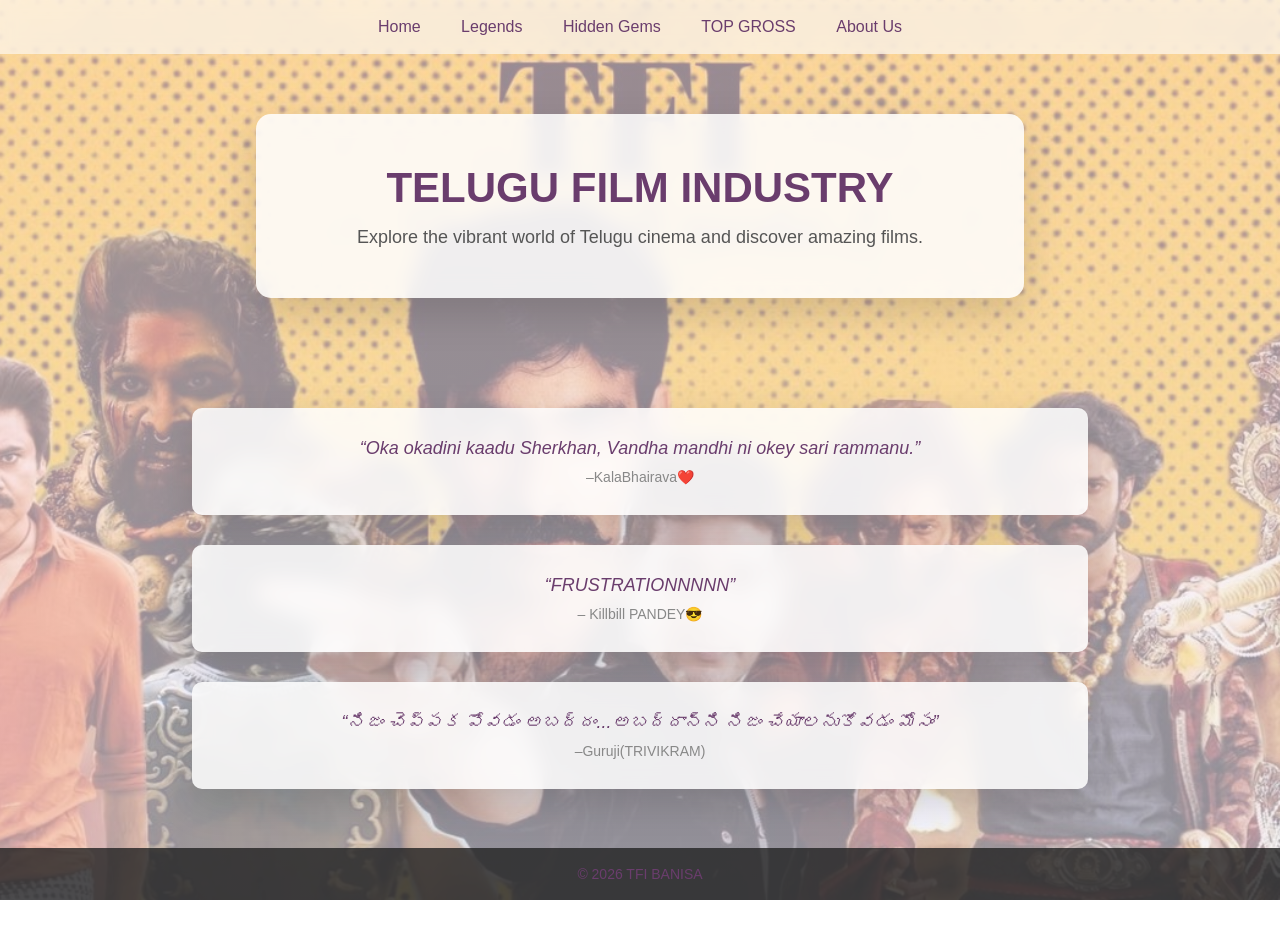
<file: index.html>
<!DOCTYPE html>
<html>

<head>
    <title>Telugu Film Industry</title>

    <style>
        /* Reset */
        * {
            margin: 0;
            padding: 0;
            box-sizing: border-box;
        }

        body {
            font-family: 'Segoe UI', sans-serif;
            background: linear-gradient(rgba(255, 230, 240, 0.6), rgba(240, 240, 255, 0.6)), url('cinema.jpg');
            background-size: cover;
            background-position: center;
            background-attachment: fixed;
            min-height: 100vh;
            display: flex;
            flex-direction: column;
        }

        /* Navigation bar */
        nav {
            text-align: center;
            padding: 18px;
            background: rgba(255, 255, 255, 0.6);
            backdrop-filter: blur(8px);
            position: relative;
        }

        nav a {
            text-decoration: none;
            color: #6a3d6d;
            margin: 0 18px;
            font-weight: 500;
            font-size: 16px;
            transition: 0.3s;
        }

        nav a:hover {
            color: #ff5fa2;
        }

        /* Main container */
        .container {
            width: 60%;
            margin: 60px auto 40px;
            padding: 50px;
            text-align: center;
            background: rgba(255, 255, 255, 0.85);
            backdrop-filter: blur(10px);
            border-radius: 15px;
            box-shadow: 0 15px 40px rgba(0, 0, 0, 0.15);
        }

        .container h1 {
            font-size: 42px;
            color: #6a3d6d;
            margin-bottom: 15px;
        }

        .container p {
            font-size: 18px;
            color: #555;
        }

        /* Quotes section */
        .quotes {
            width: 70%;
            margin: 40px auto 120px;
            text-align: center;
        }

        .quote-box {
            background: rgba(255, 255, 255, 0.85);
            backdrop-filter: blur(10px);
            padding: 30px;
            margin: 30px 0;
            border-radius: 10px;
            box-shadow: 0 15px 40px rgba(0, 0, 0, 0.15);
        }

        .quote-box p {
            font-size: 18px;
            font-style: italic;
            color: #6a3d6d;
        }

        .quote-box span {
            display: block;
            margin-top: 10px;
            font-size: 14px;
            color: #888;
        }

        /* Footer */
        footer {
            text-align: center;
            padding: 18px;
            background: rgba(34, 34, 34, 0.8);
            color: white;
            position: fixed;
            bottom: 0;
            width: 100%;
            color: #6a3d6d;
            font-size: 14px;
        }
    </style>

</head>

<body>

    <nav>
        <a href="index.html">Home</a>
        <a href="artists.html">Legends</a>
        <a href="gallery.html">Hidden Gems</a>
        <a href="exhibition.html">TOP GROSS</a>
        <a href="about.html">About Us</a>
       
    </nav>

    <div class="container">
        <h1>TELUGU FILM INDUSTRY</h1>
        <p>Explore the vibrant world of Telugu cinema and discover amazing films.</p>
    </div>

    <!-- Quotes Section -->
    <section class="quotes">
        <div class="quote-box">
            <p>“Oka okadini kaadu Sherkhan, Vandha mandhi ni okey sari rammanu.”</p>
            <span>–KalaBhairava❤️</span>
        </div>

        <div class="quote-box">
            <p>“FRUSTRATIONNNNN”</p>
            <span>– Killbill PANDEY😎</span>
        </div>

        <div class="quote-box">
            <p>“నిజం చెప్పక పోవడం అబద్దం...అబద్దాన్ని నిజం చేయాలనుకోవడం మోసం”</p>
            <span>–Guruji(TRIVIKRAM)</span>
        </div>
    </section>

    <footer>© 2026 TFI BANISA</footer>
</body>

</html>
</file>
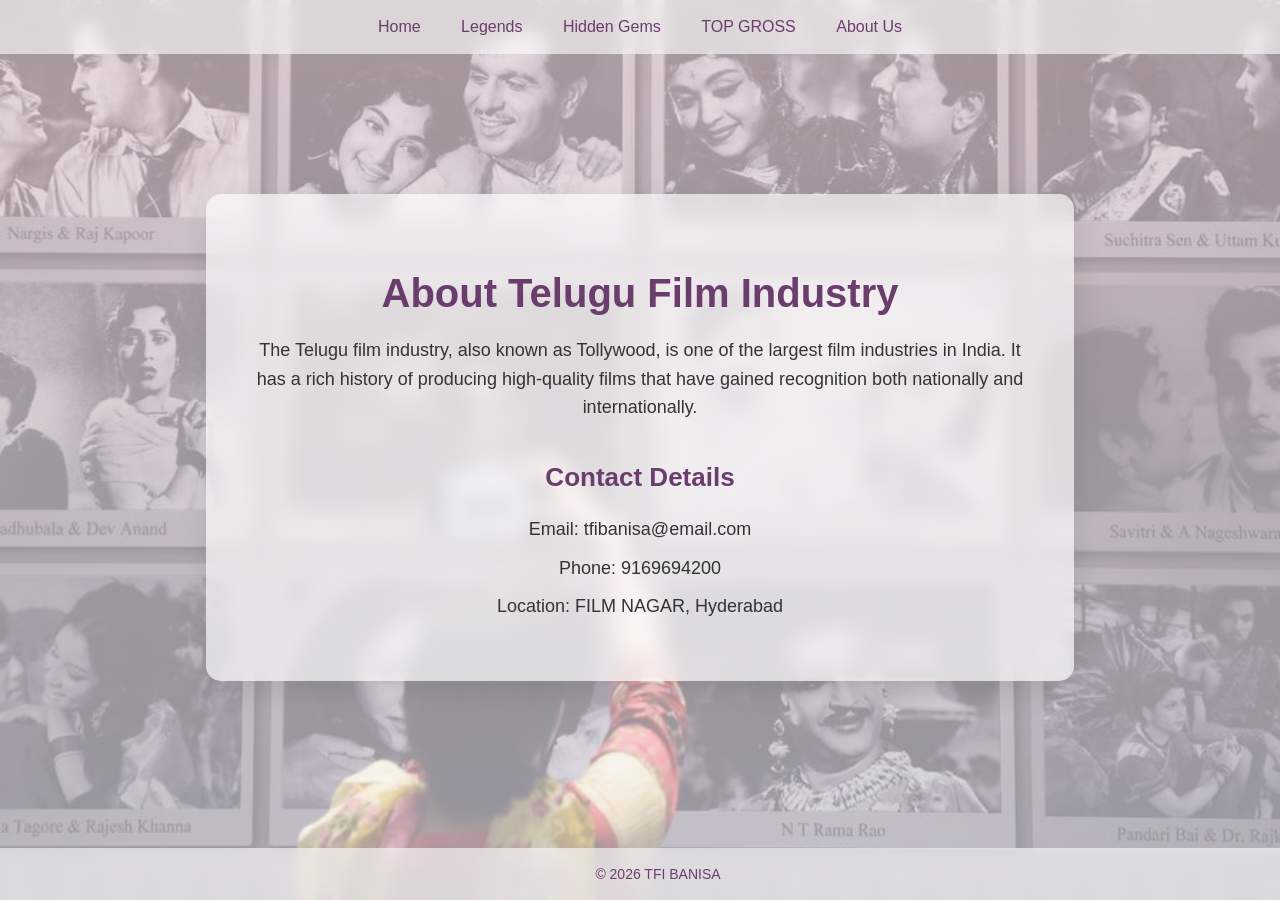
<file: about.html>
<!DOCTYPE html>
<html>

<head>
    <title>About</title>

    <style>
        body {
            margin: 0;
            font-family: 'Segoe UI', sans-serif;
            color: #333;
        }

        body::before {
            content: "";
            position: fixed;
            inset: 0;
            background:
                linear-gradient(rgba(255, 230, 240, 0.6), rgba(240, 240, 255, 0.6)),
                url('indianmov.jpg');
            background-size: cover;
            background-position: center;
            z-index: -1;
        }

        nav {
            text-align: center;
            padding: 18px;
            background: rgba(255, 255, 255, 0.6);
            backdrop-filter: blur(8px);
        }

        nav a {
            text-decoration: none;
            color: #6a3d6d;
            margin: 0 18px;
            font-weight: 500;
            font-size: 16px;
            transition: 0.3s;
        }

        nav a:hover {
            color: #ff5fa2;
        }

        .container {
            width: 60%;
            margin: 140px auto 120px;
            padding: 50px;
            text-align: center;
            background: rgba(255, 255, 255, 0.65);
            backdrop-filter: blur(10px);
            border-radius: 15px;
            box-shadow: 0 10px 30px rgba(0, 0, 0, 0.1);
        }

        .container h1 {
            font-size: 40px;
            color: #6a3d6d;
            margin-bottom: 20px;
        }

        .container h2 {
            font-size: 26px;
            color: #6a3d6d;
            margin-top: 40px;
        }

        .container p {
            font-size: 18px;
            line-height: 1.6;
            margin: 10px 0;
        }

        footer {
            text-align: center;
            padding: 18px;
            background: rgba(255, 255, 255, 0.6);
            backdrop-filter: blur(8px);
            position: fixed;
            bottom: 0;
            width: 100%;
            color: #6a3d6d;
            font-size: 14px;
        }
    </style>

</head>

<body>

    <nav>
        <a href="index.html">Home</a>
        <a href="artists.html">Legends</a>
        <a href="gallery.html">Hidden Gems</a>
        <a href="exhibition.html">TOP GROSS</a>
        <a href="about.html">About Us</a>
      
    </nav>

    <div class="container">
        <h1>About Telugu Film Industry</h1>
        <p>
            The Telugu film industry, also known as Tollywood, is one of the largest film industries in India. It has a
            rich history of producing high-quality films that have gained recognition both nationally and
            internationally.
        </p>

        <h2>Contact Details</h2>
        <p>Email: tfibanisa@email.com</p>
        <p>Phone: 9169694200</p>
        <p>Location: FILM NAGAR, Hyderabad</p>
    </div>

    <footer>© 2026 TFI BANISA</footer>
</body>

</html>
</file>
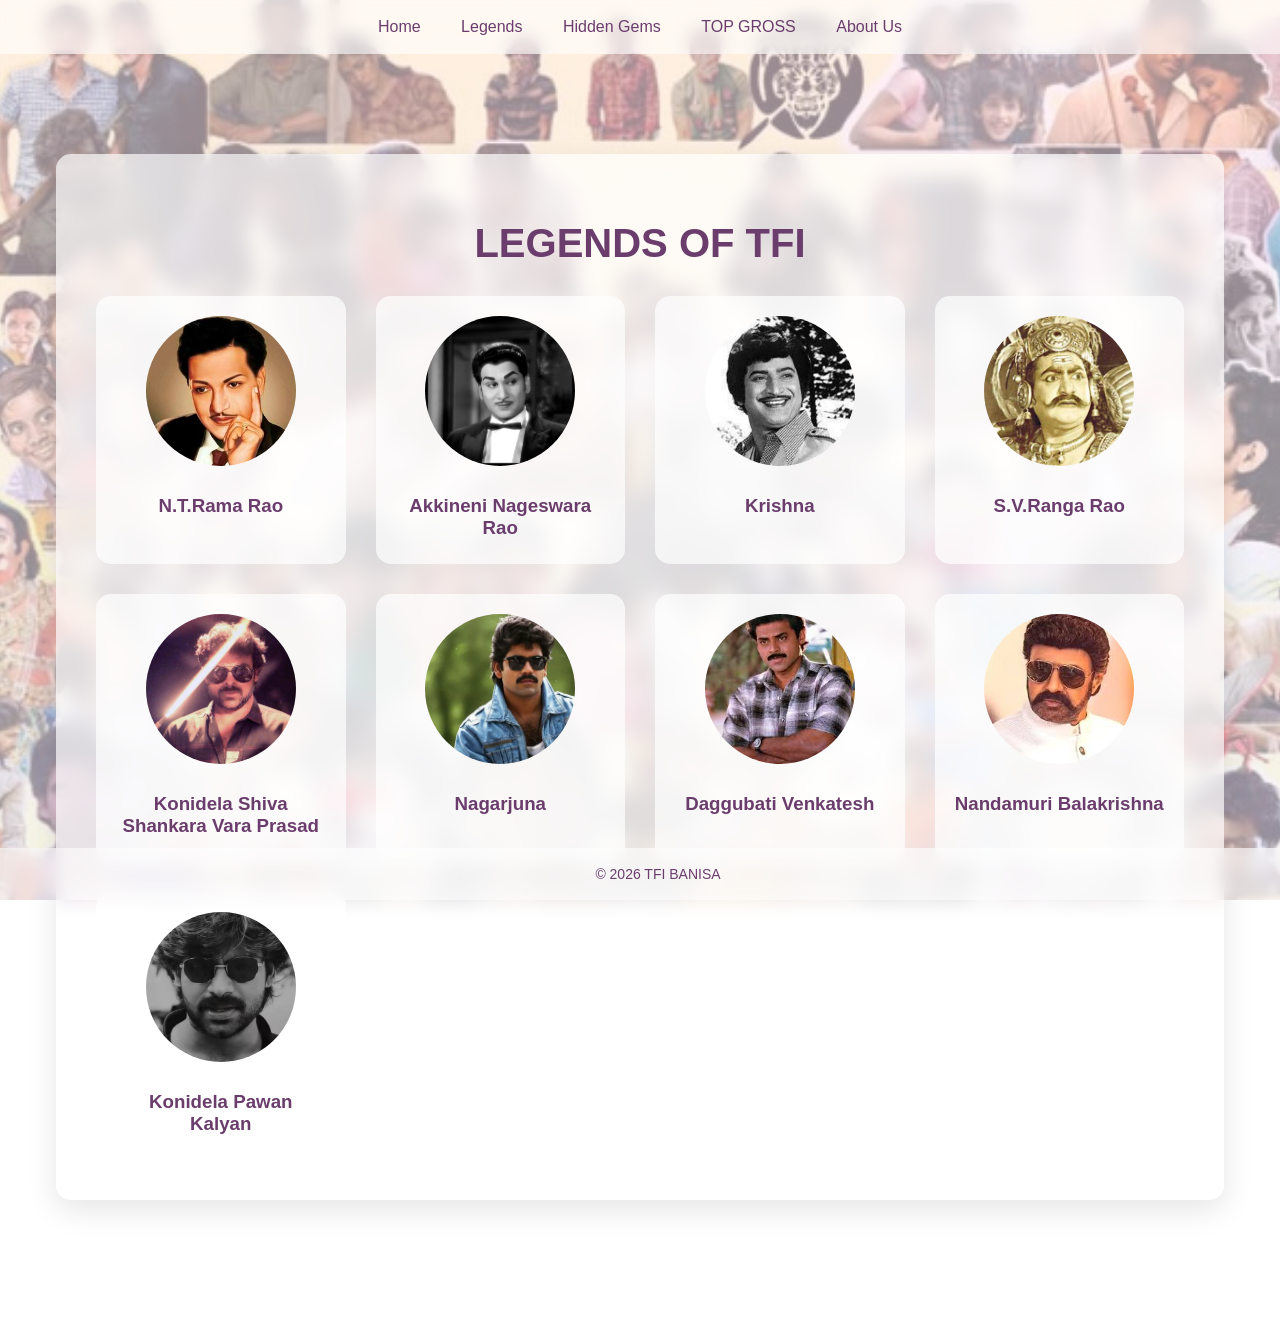
<file: artists.html>
<!DOCTYPE html>
<html>

<head>
    <title>LEGENDS OF TFI</title>

    <style>
        body {
            margin: 0;
            font-family: 'Segoe UI', sans-serif;
            color: #333;
        }

        body::before {
            content: "";
            position: fixed;
            inset: 0;
            background:
                linear-gradient(rgba(255, 230, 240, 0.6), rgba(240, 240, 255, 0.6)),
                url('alltfi.jpg');
            background-size: cover;
            background-position: center;
            z-index: -1;
        }

        nav {
            text-align: center;
            padding: 18px;
            background: rgba(255, 255, 255, 0.6);
            backdrop-filter: blur(8px);
        }

        nav a {
            text-decoration: none;
            color: #6a3d6d;
            margin: 0 18px;
            font-weight: 500;
            font-size: 16px;
            transition: 0.3s;
        }

        nav a:hover {
            color: #ff5fa2;
        }

        .container {
            width: 85%;
            margin: 100px auto 120px;
            padding: 40px;
            text-align: center;
            background: rgba(255, 255, 255, 0.65);
            backdrop-filter: blur(10px);
            border-radius: 15px;
            box-shadow: 0 10px 30px rgba(0, 0, 0, 0.1);
        }

        .container h1 {
            font-size: 40px;
            color: #6a3d6d;
            margin-bottom: 30px;
        }

        .artists {
            display: grid;
            grid-template-columns: repeat(4, 1fr);
            gap: 30px;
        }

        .artist-box {
            background: rgba(255, 255, 255, 0.7);
            padding: 20px;
            border-radius: 15px;
            transition: 0.3s;
        }

        .artist-box:hover {
            transform: translateY(-5px);
            box-shadow: 0 10px 20px rgba(0, 0, 0, 0.2);
        }

        .artist-box img {
            width: 150px;
            height: 150px;
            object-fit: cover;
            border-radius: 50%;
            margin-bottom: 15px;
        }

        .artist-box h3 {
            color: #6a3d6d;
            margin: 10px 0 5px;
        }

        .artist-box p {
            font-size: 14px;
        }

        .artist-box a {
            text-decoration: none;
            color: inherit;
        }

        footer {
            text-align: center;
            padding: 18px;
            background: rgba(255, 255, 255, 0.6);
            backdrop-filter: blur(8px);
            position: fixed;
            bottom: 0;
            width: 100%;
            color: #6a3d6d;
            font-size: 14px;
        }
    </style>

</head>

<body>

    <nav>
        <a href="index.html">Home</a>
        <a href="artists.html">Legends</a>
        <a href="gallery.html">Hidden Gems</a>
        <a href="exhibition.html">TOP GROSS</a>
        <a href="about.html">About Us</a>
    
    </nav>

    <div class="container">
        <h1>LEGENDS OF TFI</h1>

        <div class="artists">

            <div class="artist-box">
                <a href="https://en.wikipedia.org/wiki/N._T._Rama_Rao" target="_blank">
                    <img src="ntram.jpg">
                    <h3>N.T.Rama Rao</h3>
                </a>
            </div>

            <div class="artist-box">
                <a href="https://en.wikipedia.org/wiki/Akkineni_Nageswara_Rao" target="_blank">
                    <img src="anr.jpg">
                    <h3>Akkineni Nageswara Rao</h3>
                </a>

            </div>

            <div class="artist-box">
                <a href="https://en.wikipedia.org/wiki/Krishna_(Telugu_actor)" target="_blank">
                    <img src="ackrish.jpg">
                    <h3>Krishna</h3>
                </a>
            </div>

            <div class="artist-box">
                <a href="https://en.wikipedia.org/wiki/S._V._Ranga_Rao" target="_blank">
                    <img src="svran.jpg">
                    <h3>S.V.Ranga Rao</h3>
                </a>
            </div>

            <div class="artist-box">
                <a href="https://en.wikipedia.org/wiki/Chiranjeevi" target="_blank">
                    <img src="chiru.jpg">
                    <h3>Konidela Shiva Shankara Vara Prasad</h3>
                </a>

            </div>

            <div class="artist-box">
                <a href="https://en.wikipedia.org/wiki/Nagarjuna_(actor)" target="_blank">
                    <img src="nag.jpg">
                    <h3>Nagarjuna</h3>
                </a>
            </div>

            <div class="artist-box">
                <a href="https://en.wikipedia.org/wiki/Venkatesh_(actor)" target="_blank">
                    <img src="venkymama.jpg">
                    <h3>Daggubati Venkatesh</h3>
                </a>
            </div>

            <div class="artist-box">
                <a href="https://en.wikipedia.org/wiki/Nandamuri_Balakrishna" target="_blank">
                    <img src="bala.jpg">
                    <h3>Nandamuri Balakrishna</h3>
                </a>
            </div>

            <div class="artist-box">
                <a href="https://en.wikipedia.org/wiki/Pawan_Kalyan" target="_blank">
                    <img src="kalyan.jpg">
                    <h3>Konidela Pawan Kalyan</h3>
                </a>
            </div>

        </div>
    </div>

    <footer>© 2026 TFI BANISA</footer>
</body>

</html>
</file>
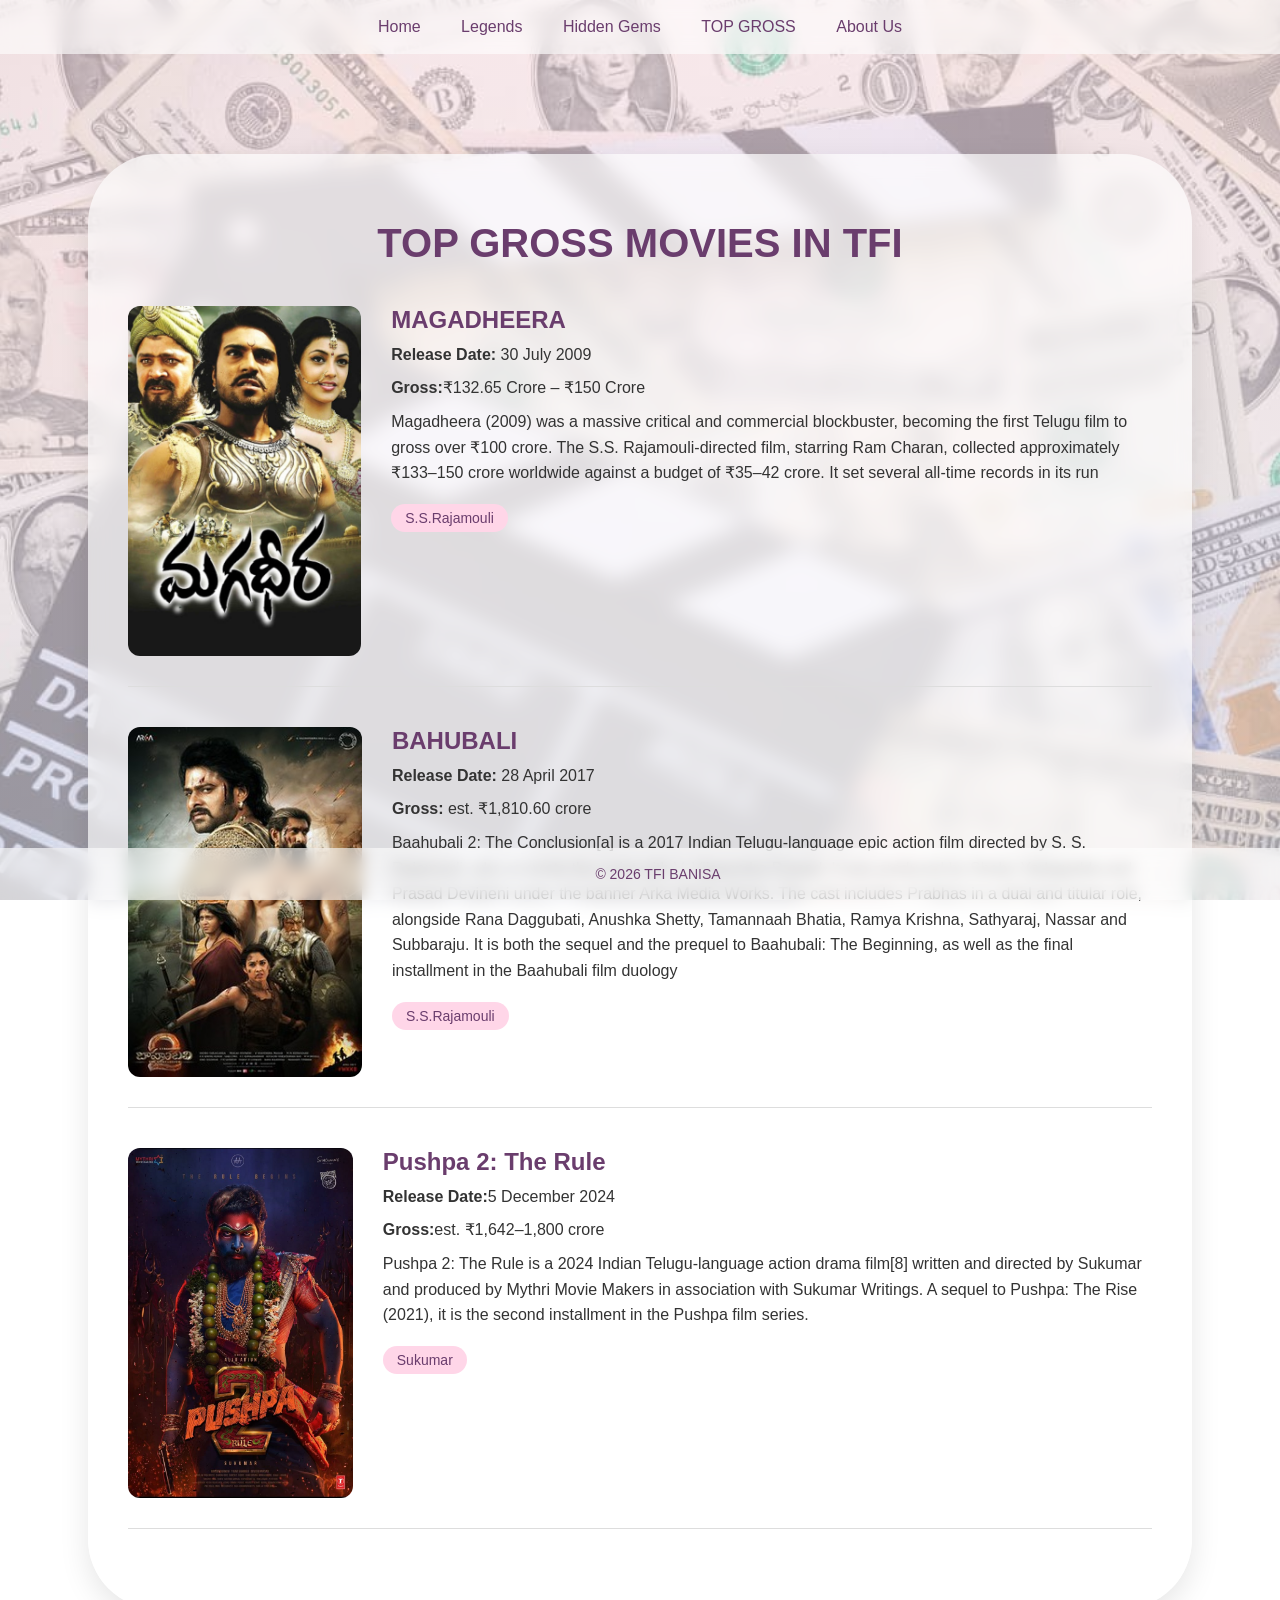
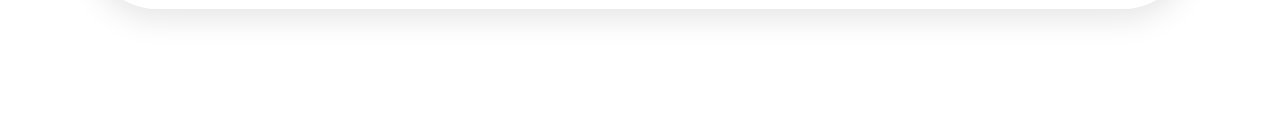
<file: exhibition.html>
<!DOCTYPE html>
<html>

<head>
    <title>Exhibitions</title>

    <style>
        body {
            margin: 0;
            font-family: 'Segoe UI', sans-serif;
            color: #333;
        }

        body::before {
            content: "";
            position: fixed;
            inset: 0;
            background:
                linear-gradient(rgba(255, 230, 240, 0.6), rgba(240, 240, 255, 0.6)),
                url('inmon.jpg');
            background-size: cover;
            background-position: center;
            z-index: -1;
        }

        nav {
            text-align: center;
            padding: 18px;
            background: rgba(255, 255, 255, 0.6);
            backdrop-filter: blur(8px);
        }

        nav a {
            text-decoration: none;
            color: #6a3d6d;
            margin: 0 18px;
            font-weight: 500;
            font-size: 16px;
            transition: 0.3s;
        }

        nav a:hover {
            color: #ff5fa2;
        }

        .container {
            width: 80%;
            margin: 100px auto 120px;
            padding: 40px;
            background: rgba(255, 255, 255, 0.65);
            backdrop-filter: blur(10px);
            border-radius: 70px;
            box-shadow: 0 10px 30px rgba(0, 0, 0, 0.1);
        }

        h1 {
            text-align: center;
            color: #6a3d6d;
            font-size: 40px;
            margin-bottom: 40px;
        }

        .exhibition {
            display: flex;
            gap: 30px;
            margin-bottom: 40px;
            padding-bottom: 30px;
            border-bottom: 1px solid #ddd;
        }

        .exhibition img {
            width: 260px;
            height: 350px;
            object-fit: cover;
            border-radius: 12px;
        }

        .details h2 {
            margin: 0;
            color: #6a3d6d;
        }

        .details p {
            margin: 8px 0;
            font-size: 16px;
            line-height: 1.6;
        }

        .tag {
            display: inline-block;
            padding: 6px 14px;
            margin-top: 10px;
            background: #ffd6e8;
            color: #6a3d6d;
            border-radius: 20px;
            font-size: 14px;
        }

        footer {
            text-align: center;
            padding: 18px;
            background: rgba(255, 255, 255, 0.6);
            backdrop-filter: blur(8px);
            position: fixed;
            bottom: 0;
            width: 100%;
            color: #6a3d6d;
            font-size: 14px;
        }
    </style>
</head>

<body>

    <nav>
        <a href="index.html">Home</a>
        <a href="artists.html">Legends</a>
        <a href="gallery.html">Hidden Gems</a>
        <a href="exhibition.html">TOP GROSS</a>
        <a href="about.html">About Us</a>
        
    </nav>

    <div class="container">
        <h1>TOP GROSS MOVIES IN TFI</h1>

        <div class="exhibition">
            <img src="fav.jpg" alt="Spring Exhibition">
            <div class="details">
                <h2>MAGADHEERA</h2>
                <p><strong>Release Date:</strong> 30 July 2009</p>
                <p><strong>Gross:</strong>₹132.65 Crore – ₹150 Crore</p>
                <p>
                    Magadheera (2009) was a massive critical and commercial blockbuster, becoming the first Telugu film
                    to gross over ₹100 crore. The S.S. Rajamouli-directed film, starring Ram Charan, collected
                    approximately ₹133–150 crore worldwide against a budget of ₹35–42 crore. It set several all-time
                    records in its run
                </p>
                <span class="tag">S.S.Rajamouli</span>
            </div>
        </div>

        <div class="exhibition">
            <img src="Bahu.jpg" alt="Indian Heritage Art">
            <div class="details">
                <h2>BAHUBALI</h2>
                <p><strong>Release Date:</strong> 28 April 2017</p>
                <p><strong>Gross:</strong> est. ₹1,810.60 crore</p>
                <p>
                    Baahubali 2: The Conclusion[a] is a 2017 Indian Telugu-language epic action film directed by S. S.
                    Rajamouli, who co-wrote the script with V. Vijayendra Prasad. It was produced by Shobu Yarlagadda
                    and Prasad Devineni under the banner Arka Media Works. The cast includes Prabhas in a dual and
                    titular role, alongside Rana Daggubati, Anushka Shetty, Tamannaah Bhatia, Ramya Krishna, Sathyaraj,
                    Nassar and Subbaraju. It is both the sequel and the prequel to Baahubali: The Beginning, as well as
                    the final installment in the Baahubali film duology
                </p>
                <span class="tag">S.S.Rajamouli</span>
            </div>
        </div>

        <div class="exhibition">
            <img src="pushpa.jpg" alt="Modern Expressions">
            <div class="details">
                <h2>Pushpa 2: The Rule</h2>
                <p><strong>Release Date:</strong>5 December 2024</p>
                <p><strong>Gross:</strong>est. ₹1,642–1,800 crore</p>
                <p>
                    Pushpa 2: The Rule is a 2024 Indian Telugu-language action drama film[8] written and directed by
                    Sukumar and produced by Mythri Movie Makers in association with Sukumar Writings. A sequel to
                    Pushpa: The Rise (2021), it is the second installment in the Pushpa film series.
                </p>
                <span class="tag">Sukumar</span>
            </div>
        </div>

    </div>

    <footer>© 2026 TFI BANISA</footer>
</body>

</html>
</file>
